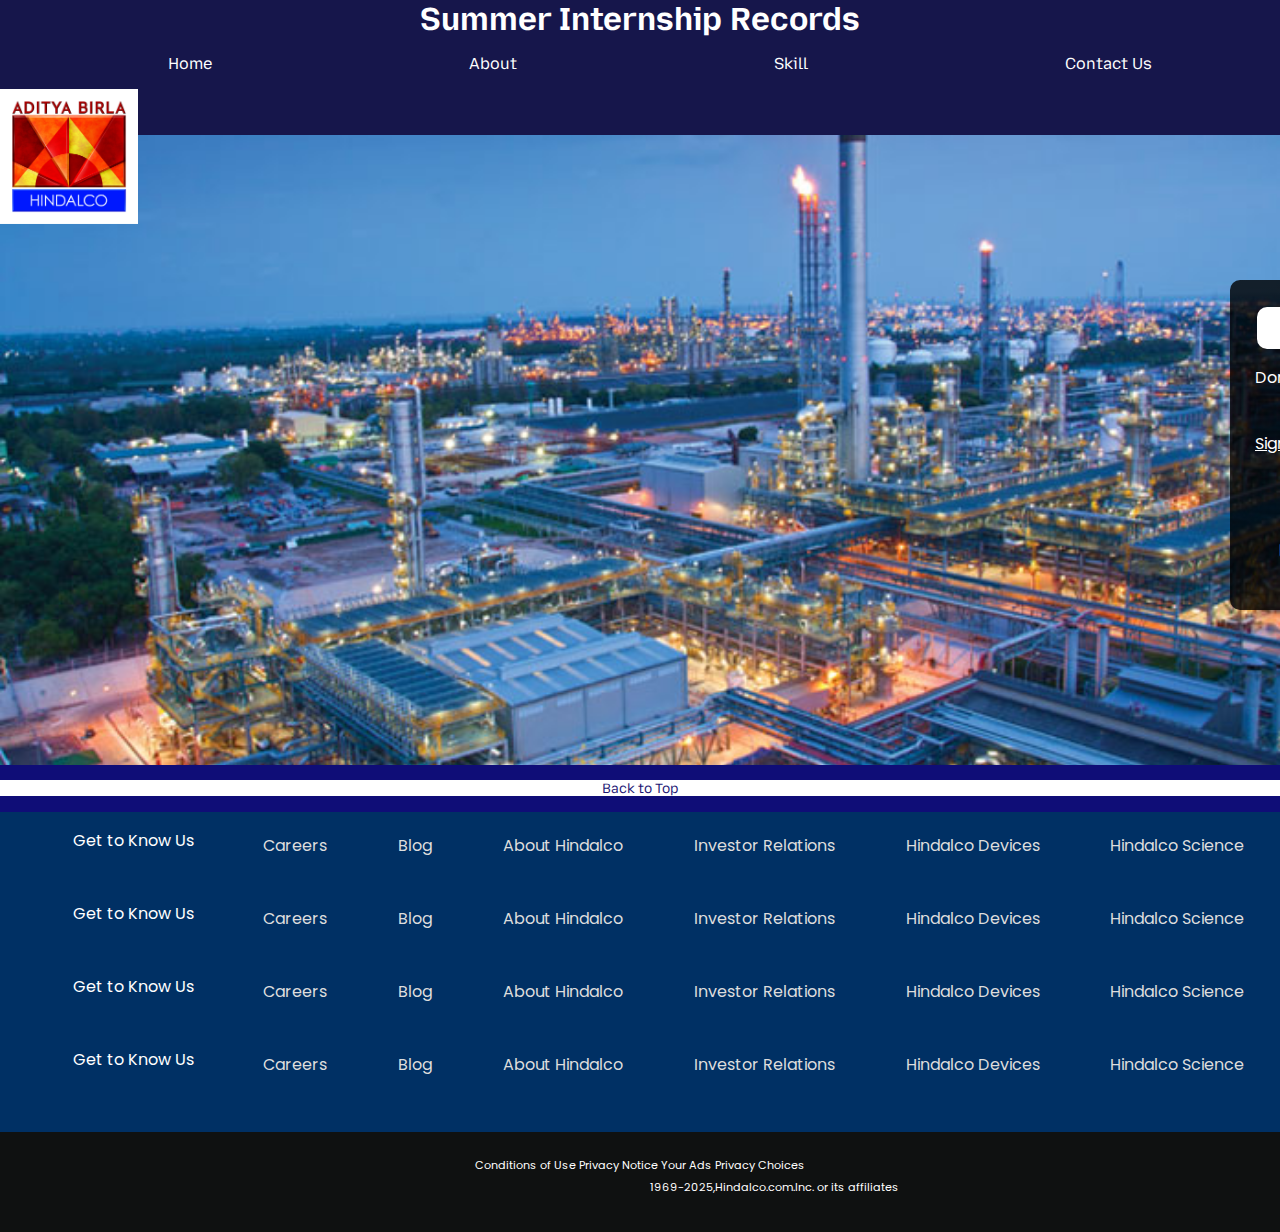
<file: index.html>
<!DOCTYPE html>
<html lang="en">
<head>
  <meta charset="UTF-8">
  <meta http-equiv="X-UA-Compatible" content="IE=edge">
  <meta name="viewport" content="width=device-width, initial-scale=1.0">
  <title>Srishti's Resume</title>
 <link rel="stylesheet" href="./style.css">
  <link rel="stylesheet" href="https://cdnjs.cloudflare.com/ajax/libs/font-awesome/6.7.2/css/all.min.css" integrity="sha512-Evv84Mr4kqVGRNSgIGL/F/aIDqQb7xQ2vcrdIwxfjThSH8CSR7PBEakCr51Ck+w+/U6swU2Im1vVX0SVk9ABhg==" crossorigin="anonymous" referrerpolicy="no-referrer" />
    
</head>
<body>
  <section>
  <header>
  <div class="navbar">
    <div class="logo"><h1>Summer Internship Records</h1>
    <ul>
    <li><a href=#>Home</a></li>
    <li><a href=#>About</a></li>
    <li><a href=#>Skill</a></li>
    <li><a href=#>Contact Us</a></li>
      </ul>
    
    <img src="Hindalco_Logo.png"></header></div>
  </div>
     </section>
     <section>
      <div class="company-bg"><div class="form">
                <h2 class="btn" fdprocessedid="x69onm"><a id="login" href="login.html">Login Here</a>
                  
                
                </h2>

                <p class="link"> Don't have an account?</p><br>
                <a href="#" >Sign Up Here</a>
                <p class="liw">Log in With</p>

                <div class="icon">
                    <a href="https://www.facebook.com/"><i class="fa-brands fa-square-facebook"></i><ion-icon name="logo-facebook"></ion-icon></a>
                    <a href="https://www.instagram.com/"><i class="fa-brands fa-square-instagram"></i><ion-icon name="logo-instagram"></ion-icon></a>
                    <a href="http://x.com/"><i class="fa-brands fa-square-twitter"></i><ion-icon name="logo-twitter"></ion-icon></a>
                    <a href="https://www.google.com/"><i class="fa-brands fa-google"></i><ion-icon name="logo-google"></ion-icon></a>
                    <a href="https://teams.live.com/free"><i class="fa-brands fa-skype"></i><ion-icon name="logo-skype"></ion-icon></a>
                </div>
            </div>
       
      </div>
<footer><div class="foot-panel">
  Back to Top
</div>
<div class="foot-panel2">
  <ul>
   <p> Get to Know Us</p>
   <a>Careers</a>
   <a>Blog</a>
   <a>About Hindalco</a>
   <a>Investor Relations</a>
   <a>Hindalco Devices</a>
   <a>Hindalco Science</a>

  </ul>
  <ul>
    <p> Get to Know Us</p>
    <a>Careers</a>
    <a>Blog</a>
    <a>About Hindalco</a>
    <a>Investor Relations</a>
    <a>Hindalco Devices</a>
    <a>Hindalco Science</a>
 
   </ul>
   <ul>
    <p> Get to Know Us</p>
    <a>Careers</a>
    <a>Blog</a>
    <a>About Hindalco</a>
    <a>Investor Relations</a>
    <a>Hindalco Devices</a>
    <a>Hindalco Science</a>
 
   </ul>
   <ul>
    <p> Get to Know Us</p>
    <a>Careers</a>
    <a>Blog</a>
    <a>About Hindalco</a>
    <a>Investor Relations</a>
    <a>Hindalco Devices</a>
    <a>Hindalco Science</a>
 
   </ul>
</div>
<div class="foot-panel3">
  <div class="logo"></div>
</div>
<div class="foot-panel4">
  <div class="pages">
    <a>Conditions of Use</a>
    <a>Privacy Notice</a>
    <a>Your Ads Privacy Choices</a>
  </div>
  <div class="copyright">
    1969-2025,Hindalco.com.Inc. or its affiliates
  </div>
</div>
</footer>

</body>
</html>
      
     </section>
</body>
</html>
</file>
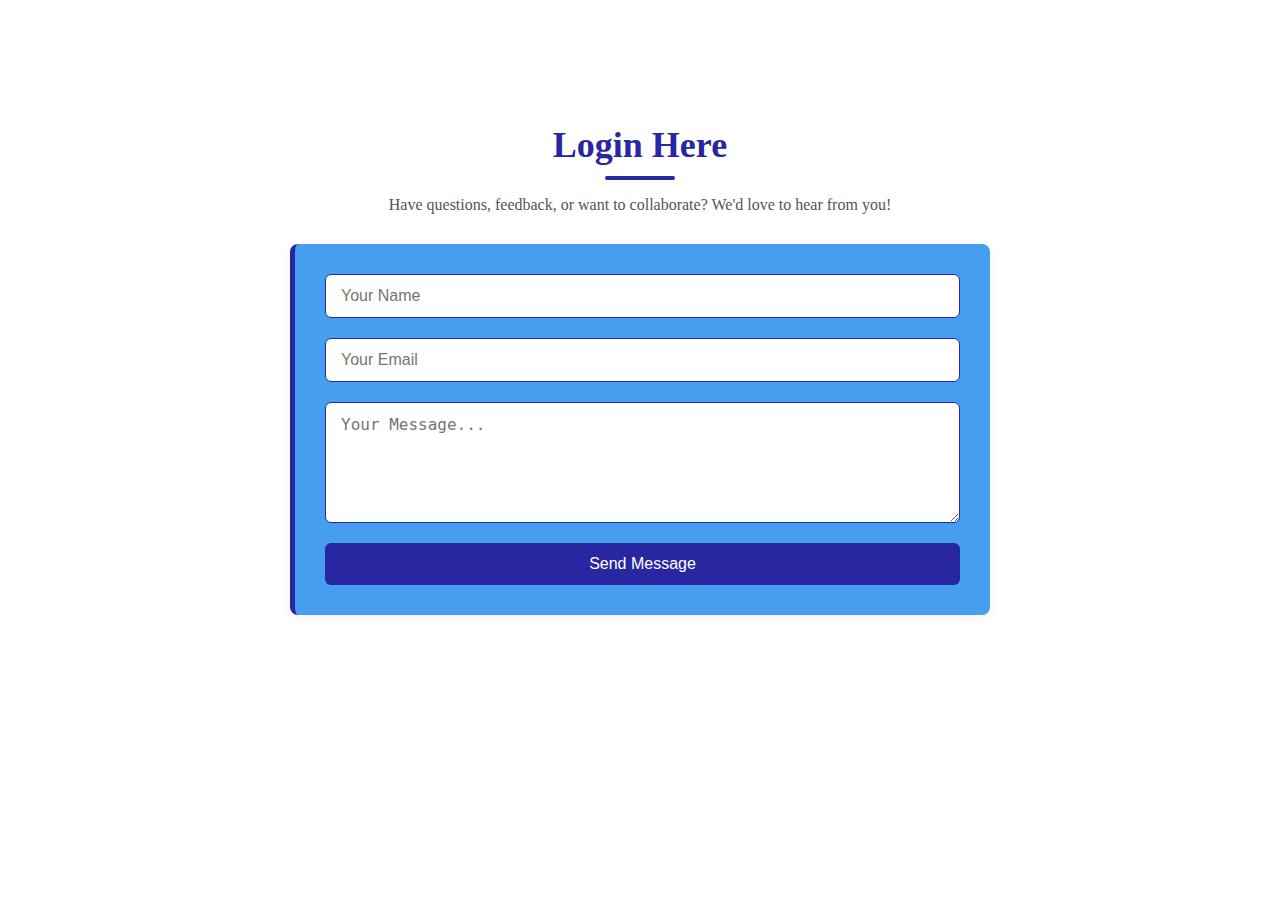
<file: login.html>
<!DOCTYPE html>
<html lang="en">
<head>
  <meta charset="UTF-8">
  <title>Contact Us | GyanPath</title>
<link rel="stylesheet" href="login.css">
</head>
<body>

  <section class="contact-section" id="contact">
    <h1>Login Here</h1>
    <p class="contact-info">
      Have questions, feedback, or want to collaborate? We'd love to hear from you!
    </p>

    <div class="contact-form">
      <form>
        <input type="text" name="name" placeholder="Your Name" required>
        <input type="email" name="email" placeholder="Your Email" required>
        <textarea name="message" rows="5" placeholder="Your Message..." required></textarea>
        <button type="submit">Send Message</button>
      </form>
    </div>
    <script src="login.js"></script>
  </section>

</body>
</html>
</file>
<file: style.css>
@import url('https://fonts.googleapis.com/css2?family=Mozilla+Text:wght@200..700&family=Poppins:ital,wght@0,400;0,500;1,400;1,500&family=Ubuntu:ital@0;1&family=Varela+Round&display=swap');

html{
  margin: 0;
  padding: 0;
}
body{
  background-color: rgb(15, 13, 119);
  margin:0;
  padding:0;
  color:white;
  font-family:'poppins',sans-serif;
  height: 900px;
}
img{
   height:15vh;
   width:auto;
   
}

.navbar{
  height:15vh;
  width:100vw;
  background-color: rgb(22, 22, 75);
  justify-content: center;
  padding:10 20px;
  
}
h1{
  font-size: 2rem;
  align-items: center;
  justify-content: center;
  display:flex;
  margin: 0;
  font-family: "Mozilla Text", sans-serif;
  font-optical-sizing: auto;
  font-style: normal;
  
}
ul{
  display:flex;
  justify-content: space-around;
  align-items: center;
  list-style-type: none;
  
}
 ul li a{
  display:flex;
   justify-content: space-around;
   align-items: center;
   list-style-type: none;
   margin: 0;
   padding: 0;
   color:white;
   text-decoration:none;
   font-family: "Mozilla Text", sans-serif;
   font-optical-sizing: auto;
   font-style: normal;
}
ul li a:hover{
  color:rgb(156, 156, 228);
  font-size: 1.06rem;
  transition: 0.2s;
  
}
.company-bg{
  background-image:url("Hindalco\ company.jpg");
  height:400px;
  background-repeat: no-repeat;
  background-size: cover;
  background-repeat: no-repeat; /* Optional: Prevents repeating */
  width: 100vw;
  height: 70vh;
}
.form{
    width:250px;
    height:280px;
    background:linear-gradient(to top, rgba(0,0,0,0.8)50%,rgba(0,0,0,0.8)50%);
    position:absolute;
    top:-20px;
    left:870px;
    border-radius:10px;
    padding:25px;
    margin-top: 300px;
    margin-left: 360px;
}
.form h2{
    width:220px;
    font-family:sans-serif;
    text-align:center;
    color:#2b21b8;
    font-size:22px;
    background-color:#fff;
    border-radius:10px;
    margin:2px;
    padding:8px;
}
.form input{
    width:240px;
    height:35px;
    background:transparent;
    border-bottom:1px solid #2b21b8;
    border-top:none;
    border-right:none;
    border-left:none;
    color:#fff;
    font-size:15px;
    letter-spacing:1px;
    margin-top:30px;
    font-family:sans-serif;

}
.form input:focus{
    outline:none;
}
::placeholder{
    color:#fff;
    font-family:Arial, Helvetica, sans-serif;
    background: transparent;
}
.btn{
  border-radius:5px;
}
.btnn{
    width:240px;
    height:40px;
    background:#2b21b8;
    border:none;
    margin-top:30px;
    font-size:18px;
    border-radius:10px;
    cursor:pointer;
    color:#fff;
    transition:0.4s ease;
}
.btnn{
    background:#fff;
    color:#2b21b8;
}
.btnn a{
    text-decoration:none;
    color:#000;
    font-weight:bold;
}
.form.link{
    font-family:Arial, Helvetica, sans-serif;
    font-size:17px;
    padding-top:20px;
    text-align:center;
}
a {
    color: white;
    justify-content: space-evenly;
}
a:hover{
  color:rgb(111, 109, 222);
}
#login{
  color:#211f89;
  border-radius: 20px;
}
.form.link a{
    text-decoration:none;
    color:#2b21b8;
}
.liw{
    padding-top:15px;
    padding-bottom:10px;
    text-align:center;

}
.icons a{
    text-decoration:none;
    color:#fff;
}
.icons ion-icon{
    color:#fff;
    font-size:30px;
    padding-left:14px;
    padding-top:5px;
    transition:0.2s ease;
}
.icon ion-icon:hover{
    color:#2b21b8;
} 
.fa-brands{
  margin-left:25px;
}
footer{
    margin-top:15px;
}
.foot-panel{
  color:#1c1673;
  background-color:white;
  font-size:0.85rem;
  align-items:center;
  justify-content:center;
  display:flex;
  font-family:"Mozilla Text", sans-serif;

}
/*
.foot-panel2{
  color:white;
  background-color:rgb(94, 115, 232);
   height:500px;

    justify-content:space-evenly;

} */


.foot-panel2{
    background-color:#003064;
    color:white;
    height:320px;
    justify-content:space-evenly;

}

ul a{
    
    font-size:1rem;
    margin-top:2px;
    padding:2px;
    justify-items: auto;
    margin-top:10px;
    color:#dddddd;
    display:block;

}

.foot-panel4{
    background-color:#0f1111;
    color:white;
   
    align-items: center;
    justify-content: center;
    height:100px;
}
.pages{
    font-size:0.7rem;
    text-align:center;
    padding-top:25px;
}
.copyright{
    padding-top:5px;
    font-size:0.7rem;
    margin-left:650px;
}
</file>
<file: login.css>
/* Contact Section */
.contact-section {
  max-width: 700px;
  margin: 60px auto;
  padding: 40px 20px;
  background-color: #ffffff;
}

.contact-section h1 {
  text-align: center;
  font-size: 36px;
  color: rgb(40, 38, 161);
  margin-bottom: 10px;
  position: relative;
}

.contact-section h1::after {
  content: '';
  display: block;
  width: 70px;
  height: 4px;
  background-color: rgb(40, 38, 161);
  margin: 10px auto 0;
  border-radius: 2px;
}

.contact-info {
  text-align: center;
  color: #555;
  font-size: 16px;
  margin-bottom: 30px;
}

.contact-form {
  background-color: #469ef1;
  padding: 30px;
  border-left: 5px solid rgb(40, 38, 161);
  border-radius: 8px;
  box-shadow: 0 4px 12px rgba(0,0,0,0.05);
}

.contact-form form {
  display: flex;
  flex-direction: column;
  gap: 20px;
}

.contact-form input,
.contact-form textarea {
  padding: 12px 15px;
  font-size: 16px;
  border: 1px solid rgb(40, 38, 161);
  border-radius: 6px;
  outline: none;
}

.contact-form input:focus,
.contact-form textarea:focus {
  border-color: rgb(40, 38, 161);
  box-shadow: 0 0 0 2px rgb(100, 98, 230);
}

.contact-form button {
  background-color: rgb(40, 38, 161);
  color: white;
  padding: 12px;
  font-size: 16px;
  border: none;
  border-radius: 6px;
  cursor: pointer;
  transition: background-color 0.3s ease;
}

.contact-form button:hover {
  background-color: rgb(40, 38, 161);
}

/* Responsive */
@media (max-width: 600px) {
  .contact-form {
    padding: 20px;
  }
}
</file>
